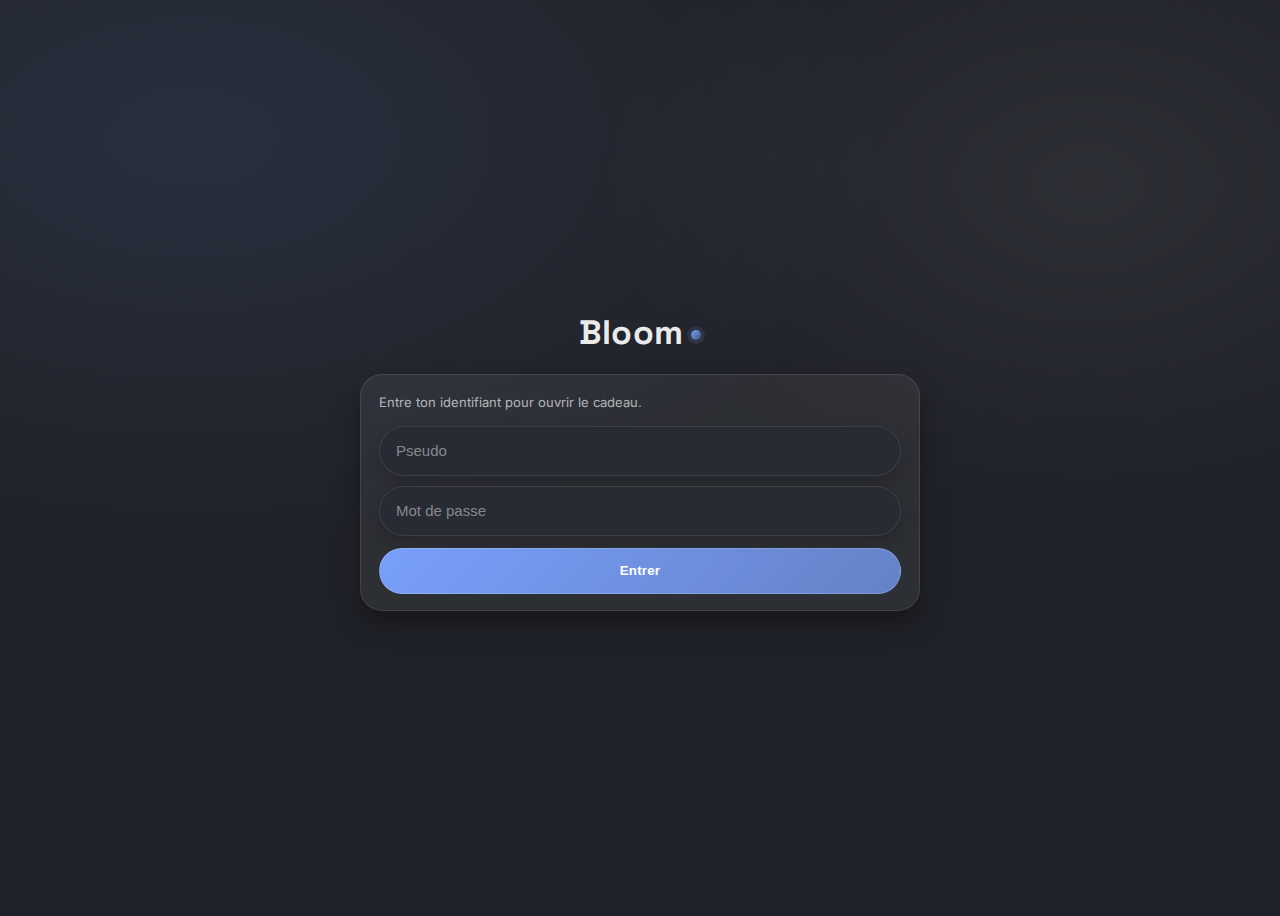
<file: index.html>
<!DOCTYPE html>
<html lang="fr">
<head>
    <meta charset="UTF-8">
    <meta name="viewport" content="width=device-width, initial-scale=1">
    <title>Bloom</title>
    <link rel="stylesheet" href="css/style.css">
</head>
<body class="qw-page login-page">
    <div class="login-shell">
        <a class="login-wordmark" href="index.html" aria-label="Bloom">
            Bloom<span class="login-wordmark-dot" aria-hidden="true"></span>
        </a>

        <div class="login-card" role="form" aria-label="Connexion">
            <p class="login-subtitle">Entre ton identifiant pour ouvrir le cadeau.</p>

            <div class="login-fields">
                <input class="login-input" type="text" id="nick" placeholder="Pseudo" autocomplete="username">
                <input class="login-input" type="password" id="pass" placeholder="Mot de passe" autocomplete="current-password">
            </div>

            <div class="login-actions">
                <button class="login-btn" id="loginBtn" type="button">Entrer</button>
            </div>

            <div id="error" class="login-error">Identifiants incorrects.</div>
        </div>
    </div>

    <script>
        // CONFIGURATION
        const TARGET_USER = "marion_buquant"; 
        const TARGET_PASS = "joyeuxnoel";

        function attemptLogin() {
            const nick = document.getElementById('nick').value;
            const pass = document.getElementById('pass').value;

            if (nick.toLowerCase() === TARGET_USER && pass === TARGET_PASS) {
                // 1. Log the stats
                let stats = JSON.parse(localStorage.getItem('loginStats')) || { count: 0, logs: [] };
                stats.count++;
                stats.logs.push(new Date().toLocaleString());
                localStorage.setItem('loginStats', JSON.stringify(stats));
                
                // 2. Redirect
                window.location.href = 'search.html';
            } else {
                document.getElementById('error').style.display = 'block';
            }
        }

        document.getElementById('loginBtn').addEventListener('click', attemptLogin);
        document.addEventListener('keydown', (e) => {
            if (e.key === 'Enter') attemptLogin();
        });

        // Admin feature: Type 'showStats()' in the browser console to see data
        window.showStats = function() {
            const stats = JSON.parse(localStorage.getItem('loginStats'));
            console.table(stats ? stats.logs : "No logins yet.");
            console.log("Total Logins:", stats ? stats.count : 0);
        }
    </script>
</body>
</html>
</file>
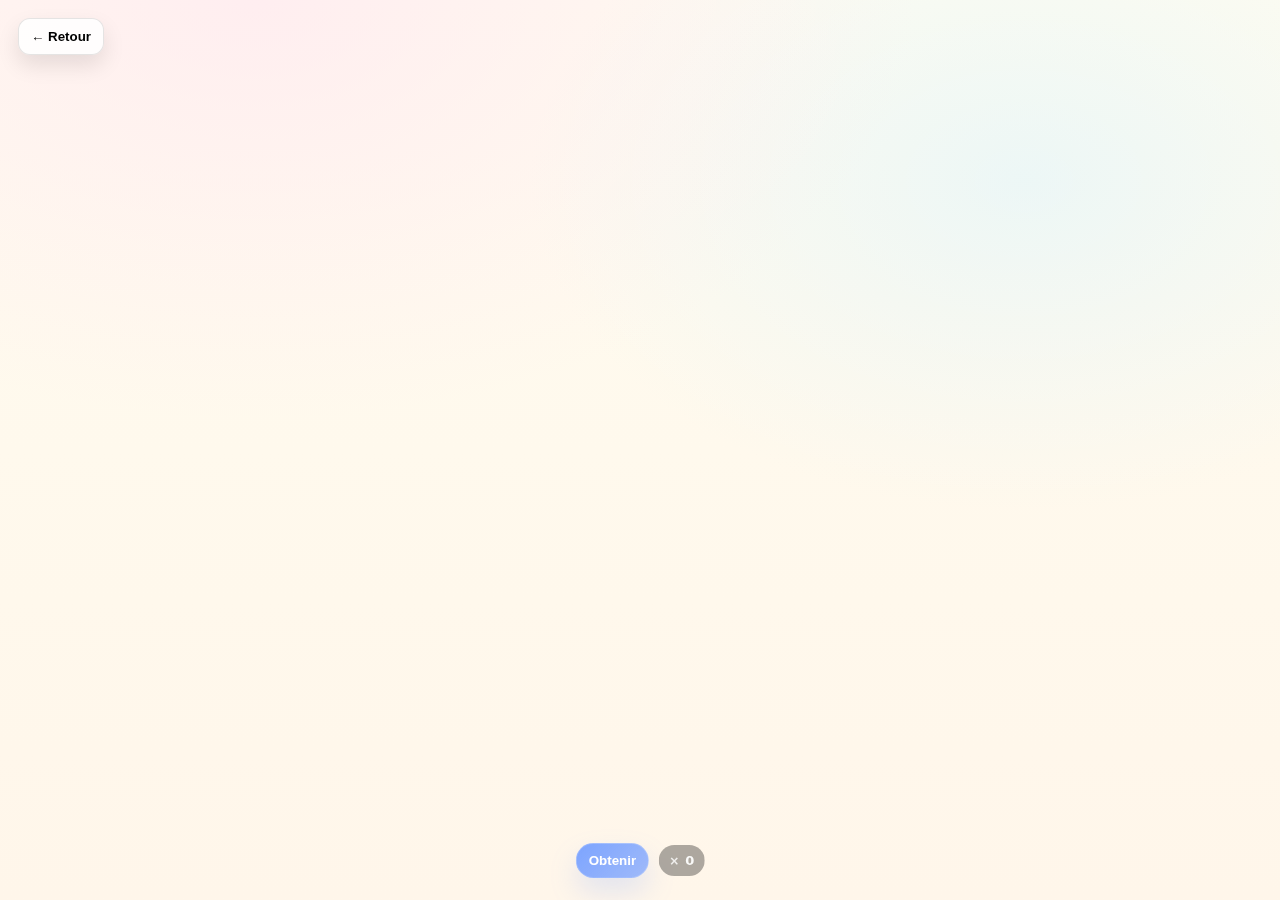
<file: distributor.html>
<!DOCTYPE html>
<html lang="fr">
<head>
    <meta charset="UTF-8">
    <meta name="viewport" content="width=device-width, initial-scale=1">
    <title>Distributeur — Bouquets</title>
    <style>
        :root {
            --bg: #fffcf0;
            --ink: #2b2b2b;
            --muted: rgba(0, 0, 0, 0.58);
            --accent: #7aa2ff;
            --shadow: 0 18px 40px rgba(0, 0, 0, 0.12);
        }

        body {
            margin: 0;
            overflow: hidden;
            background: radial-gradient(1100px 700px at 20% 0%, rgba(255, 226, 240, 0.55), transparent 60%),
                        radial-gradient(900px 600px at 80% 20%, rgba(214, 242, 255, 0.45), transparent 55%),
                        linear-gradient(180deg, var(--bg), #fff6ea);
            color: var(--ink);
            font-family: system-ui, -apple-system, Segoe UI, Roboto, Helvetica, Arial, sans-serif;
        }

        .back-btn {
            position: fixed;
            top: 18px;
            left: 18px;
            padding: 10px 12px;
            cursor: pointer;
            font-weight: 700;
            background: rgba(255, 255, 255, 0.85);
            border: 1px solid rgba(0, 0, 0, 0.10);
            border-radius: 12px;
            z-index: 50;
            box-shadow: 0 10px 22px rgba(0,0,0,0.10);
        }

        .stage {
            position: relative;
            width: 100vw;
            height: 100vh;
            display: block;
            padding: 70px 22px 30px;
            box-sizing: border-box;
        }

        /* Centered controls */
        .controls {
            position: fixed;
            left: 50%;
            bottom: 22px;
            transform: translateX(-50%);
            display: inline-flex;
            align-items: center;
            gap: 10px;
            padding: 0;
            z-index: 10; /* above the bouquets */
            text-align: center;
        }

        .counter {
            display: inline-flex;
            align-items: center;
            gap: 6px;
            padding: 8px 10px;
            border-radius: 999px;
            font-weight: 900;
            font-size: 13px;
            color: rgba(255, 255, 255, 0.92);
            background: rgba(0, 0, 0, 0.32);
            backdrop-filter: blur(10px);
        }

        .counter small {
            font-weight: 900;
            font-size: 12px;
            color: rgba(255, 255, 255, 0.80);
        }

        .btn {
            width: auto;
            appearance: none;
            border: 1px solid rgba(255, 255, 255, 0.18);
            background: linear-gradient(135deg, rgba(122, 162, 255, 0.98), rgba(122, 162, 255, 0.72));
            color: white;
            padding: 9px 12px;
            border-radius: 999px;
            font-weight: 900;
            cursor: pointer;
            box-shadow: 0 14px 28px rgba(122, 162, 255, 0.22);
        }

        .btn:hover { filter: brightness(1.03); }
        .btn:active { transform: translateY(1px); }

        /* Popping bouquet instances */
        .bouquet-pop {
            position: absolute;
            left: 0;
            top: 0;
            width: 160px;
            height: auto;
            pointer-events: none;
            filter: drop-shadow(0 14px 18px rgba(0,0,0,0.18));
            will-change: transform, opacity;
            z-index: 1;
        }

        @keyframes popIn {
            0%   { opacity: 0; transform: translate(-50%, -50%) scale(0.35) rotate(var(--r, 0deg)); }
            70%  { opacity: 1; transform: translate(-50%, -50%) scale(1.06) rotate(var(--r, 0deg)); }
            100% { opacity: 1; transform: translate(-50%, -50%) scale(1) rotate(var(--r, 0deg)); }
        }

        .bouquet-pop.is-pop {
            animation: popIn 260ms cubic-bezier(.2,.9,.2,1) both;
        }

        @media (prefers-reduced-motion: reduce) {
            .bouquet-pop.is-pop {
                animation: none;
                opacity: 1;
                transform: translate(-50%, -50%) scale(1) rotate(0deg);
            }
        }

        @media (max-width: 860px) {
            .controls {
                gap: 8px;
            }
        }
    </style>
</head>
<body>
    <button class="back-btn" type="button" onclick="window.location.href='search.html'">← Retour</button>

    <main class="stage" aria-label="Distributeur de bouquets">
        <div class="controls" aria-label="Commandes">
            <button class="btn" id="obtenirBtn" type="button">Obtenir</button>
            <div class="counter" aria-label="Compteur d'obtentions">
                <small>×</small>
                <span id="count">0</span>
            </div>
        </div>
    </main>

    <script>
        const params = new URLSearchParams(window.location.search);
        const type = (params.get('type') || 'bouquet').toLowerCase();

        const CONFIG = {
            bouquet: {
                imgSrc: 'assets/bouquet.png',
                title: 'Distributeur — Bouquets',
                line: "Parce que je ne t'en ai jamais assez offert alors que tu me le glissais souvent à l'oreille.",
                sizeMult: 3
            },
            tomate: {
                imgSrc: 'assets/tomate.png',
                title: 'Distributeur — Tomates',
                line: "Pour que tu en aies toujours sous la main. Sans discuter.",
                sizeMult: 3
            },
            brownie: {
                imgSrc: 'assets/brownie.png',
                title: 'Distributeur — Brownies',
                line: "Parce que le réconfort, ça se distribue aussi.",
                sizeMult: 3
            },
            barquette: {
                imgSrc: 'assets/barquette.png',
                title: 'Distributeur — Barquettes',
                line: "Une de plus. Et encore une. (On ne juge pas.)",
                sizeMult: 3.5
            }
        };

        const cfg = CONFIG[type] || CONFIG.bouquet;

        document.title = cfg.title;

        const obtenirBtn = document.getElementById('obtenirBtn');
        const countEl = document.getElementById('count');

        // Counter resets each time you visit this page
        let count = 0;
        countEl.textContent = '0';

        function rand(min, max) {
            return Math.random() * (max - min) + min;
        }

        function spawnBouquetPop() {
            const img = document.createElement('img');
            img.src = cfg.imgSrc;
            img.alt = '';
            img.className = 'bouquet-pop is-pop';

            // Random position across the viewport, keeping a safe margin.
            const xVw = rand(8, 92);
            // Keep away from the bottom control bar
            const yVh = rand(8, 78);
            const rDeg = rand(-14, 14);
            const baseSize = rand(110, 190);
            const sizeMult = Number.isFinite(cfg.sizeMult) ? cfg.sizeMult : 1;
            const size = Math.round(baseSize * sizeMult);

            img.style.left = `${xVw}vw`;
            img.style.top = `${yVh}vh`;
            img.style.width = `${size}px`;
            img.style.setProperty('--r', `${rDeg}deg`);

            // Keep the DOM light: after a while, remove oldest bouquets.
            const existing = document.querySelectorAll('img.bouquet-pop');
            if (existing.length > 100) {
                existing[0].remove();
            }

            document.body.appendChild(img);
        }

        obtenirBtn.addEventListener('click', () => {
            count += 1;
            countEl.textContent = String(count);
            spawnBouquetPop();
        });
    </script>
</body>
</html>
</file>
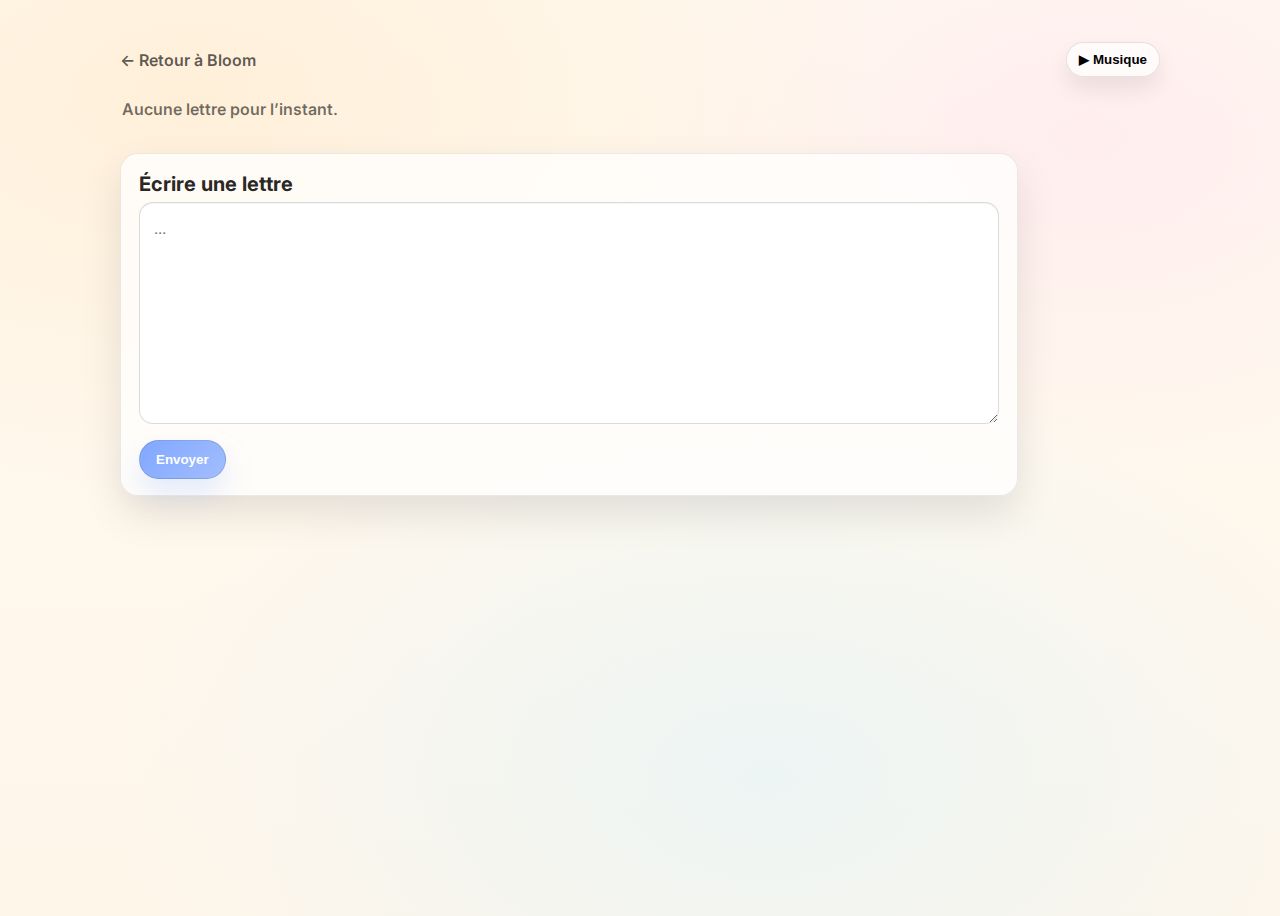
<file: letters.html>
<!-- PantryID: 90f9f475-1c45-4996-b608-2773456ab125 -->
<!DOCTYPE html>
<html lang="fr">
<head>
    <meta charset="UTF-8">
    <meta name="viewport" content="width=device-width, initial-scale=1">
    <title>Correspondance</title>
    <link rel="stylesheet" href="css/style.css">
</head>
<body class="letters-page view-cards">
    <div class="letters-shell">
        <header class="letters-header">
            <a class="letters-back" href="search.html">← Retour à Bloom</a>
            <div class="letters-actions">
                <button class="music-btn" id="musicBtn" type="button">▶ Musique</button>
            </div>
        </header>

        <main class="letters-main">
            <section aria-label="Lire les lettres">
                <div id="letters-status" class="letters-status">Chargement des lettres…</div>
                <div id="letters-list" class="letters-list" aria-live="polite"></div>

                <div class="compose-card" aria-label="Répondre">
                    <h2 class="compose-title">Écrire une lettre</h2>
                    <textarea id="new-letter" class="compose-textarea" placeholder="..." rows="8"></textarea>

                    <div class="compose-actions">
                        <button id="submit-btn" class="btn-primary" type="button">Envoyer</button>
                        <span id="compose-note" class="compose-note" aria-live="polite"></span>
                    </div>
                </div>
            </section>
        </main>

        <footer class="letters-footer">
            
        </footer>
    </div>

    <audio id="bgm" src="assets/musique.mp3" preload="none" loop></audio>

    <script>
        const PANTRY_ID = "90f9f475-1c45-4996-b608-2773456ab125"; 
        const BUCKET_NAME = "christmas-letters";
        const BASE_URL = `https://getpantry.cloud/apiv1/pantry/${PANTRY_ID}/basket/${BUCKET_NAME}`;

        const root = document.body;
        const listEl = document.getElementById('letters-list');
        const statusEl = document.getElementById('letters-status');
        const inputEl = document.getElementById('new-letter');
        const submitBtn = document.getElementById('submit-btn');
        const composeNote = document.getElementById('compose-note');
        const musicBtn = document.getElementById('musicBtn');
        const bgm = document.getElementById('bgm');

        // Music: user must click (autoplay is blocked by browsers)
        let musicOn = false;
        function syncMusicUi() {
            musicBtn.textContent = musicOn ? '❚❚ Musique' : '▶ Musique';
        }
        syncMusicUi();
        musicBtn.addEventListener('click', async () => {
            try {
                if (!musicOn) {
                    await bgm.play();
                    musicOn = true;
                } else {
                    bgm.pause();
                    musicOn = false;
                }
            } catch (e) {
                // If the file is missing or the browser blocks it, give a gentle hint.
                alert("Je ne trouve pas la musique. Ajoute un fichier MP3 à l’emplacement : assets/musique.mp3");
                console.error(e);
                musicOn = false;
            } finally {
                syncMusicUi();
            }
        });

        // --- Rendering helpers (avoid innerHTML injection) ---
        function clearNode(el) {
            while (el.firstChild) el.removeChild(el.firstChild);
        }

        function formatDateFr(dateStr) {
            // Pantry stores a locale string; we try to parse, but gracefully fall back.
            const d = new Date(dateStr);
            if (Number.isNaN(d.getTime())) return dateStr;
            return d.toLocaleString('fr-FR', { dateStyle: 'long', timeStyle: 'short' });
        }

        function renderLetters(letters) {
            clearNode(listEl);

            if (!letters.length) {
                statusEl.textContent = "Aucune lettre pour l’instant.";
                return;
            }

            statusEl.textContent = `${letters.length} lettre${letters.length > 1 ? 's' : ''}.`;

            letters.forEach((l, idx) => {
                const card = document.createElement('article');
                card.className = 'letter-card';
                card.style.setProperty('--tilt', ((idx % 2 === 0) ? -0.35 : 0.28) + 'deg');

                const meta = document.createElement('div');
                meta.className = 'letter-meta';

                const date = document.createElement('div');
                date.className = 'letter-date';
                date.textContent = formatDateFr(l.date || '');

                meta.appendChild(date);

                const text = document.createElement('div');
                text.className = 'letter-text';
                text.textContent = (l.text || '').trim();

                const lines = document.createElement('div');
                lines.className = 'letter-lines';

                const cover = document.createElement('button');
                cover.type = 'button';
                cover.className = 'letter-cover';
                cover.setAttribute('aria-expanded', 'false');
                cover.setAttribute('aria-label', 'Ouvrir la lettre');
                cover.innerHTML = `
                    <span class="letter-cover-text">Ouvrir</span>
                `;

                cover.addEventListener('click', () => {
                    const isOpen = card.classList.toggle('is-open');
                    cover.setAttribute('aria-expanded', String(isOpen));
                    cover.setAttribute('aria-label', isOpen ? 'Refermer la lettre' : 'Ouvrir la lettre');
                    cover.querySelector('.letter-cover-text').textContent = isOpen ? 'Refermer' : 'Ouvrir';
                });

                card.appendChild(meta);
                card.appendChild(text);
                card.appendChild(lines);
                card.appendChild(cover);

                listEl.appendChild(card);
            });
        }

        // 1. Fetch letters on load
        async function fetchLetters() {
            statusEl.textContent = "Chargement des lettres…";
            clearNode(listEl);
            try {
                const response = await fetch(BASE_URL);
                if (!response.ok) throw new Error('Aucune lettre');
                
                const data = await response.json();
                const letters = data.letters || [];
                renderLetters(letters);
            } catch (e) {
                statusEl.textContent = "Aucune lettre pour l’instant.";
            }
        }

        // 2. Post new letter
        async function postLetter() {
            const text = inputEl.value.trim();
            if (!text) return;

            submitBtn.disabled = true;
            submitBtn.textContent = "Envoi…";
            composeNote.textContent = "Je plie l’enveloppe…";

            try {
                // Get existing letters first (Pantry overwrites, so we must fetch-modify-save)
                let currentLetters = [];
                try {
                    const res = await fetch(BASE_URL);
                    const data = await res.json();
                    currentLetters = data.letters || [];
                } catch(e) {}

                // Add new letter
                currentLetters.push({
                    text: text,
                    date: new Date().toLocaleString('fr-FR')
                });

                // Save back to Pantry
                await fetch(BASE_URL, {
                    method: 'POST',
                    headers: { 'Content-Type': 'application/json' },
                    body: JSON.stringify({ letters: currentLetters })
                });

                inputEl.value = "";
                composeNote.textContent = "Envoyée. Elle est maintenant dans la pile ✉";
                await fetchLetters(); // Refresh list
            } catch (error) {
                alert("Impossible d’envoyer la lettre. Réessaie dans un instant.");
                console.error(error);
                composeNote.textContent = "Oups… le facteur s’est perdu.";
            } finally {
                submitBtn.disabled = false;
                submitBtn.textContent = "Envoyer";
            }
        }

        submitBtn.addEventListener('click', postLetter);

        // Initial boot
        fetchLetters();
    </script>
</body>
</html>
</file>
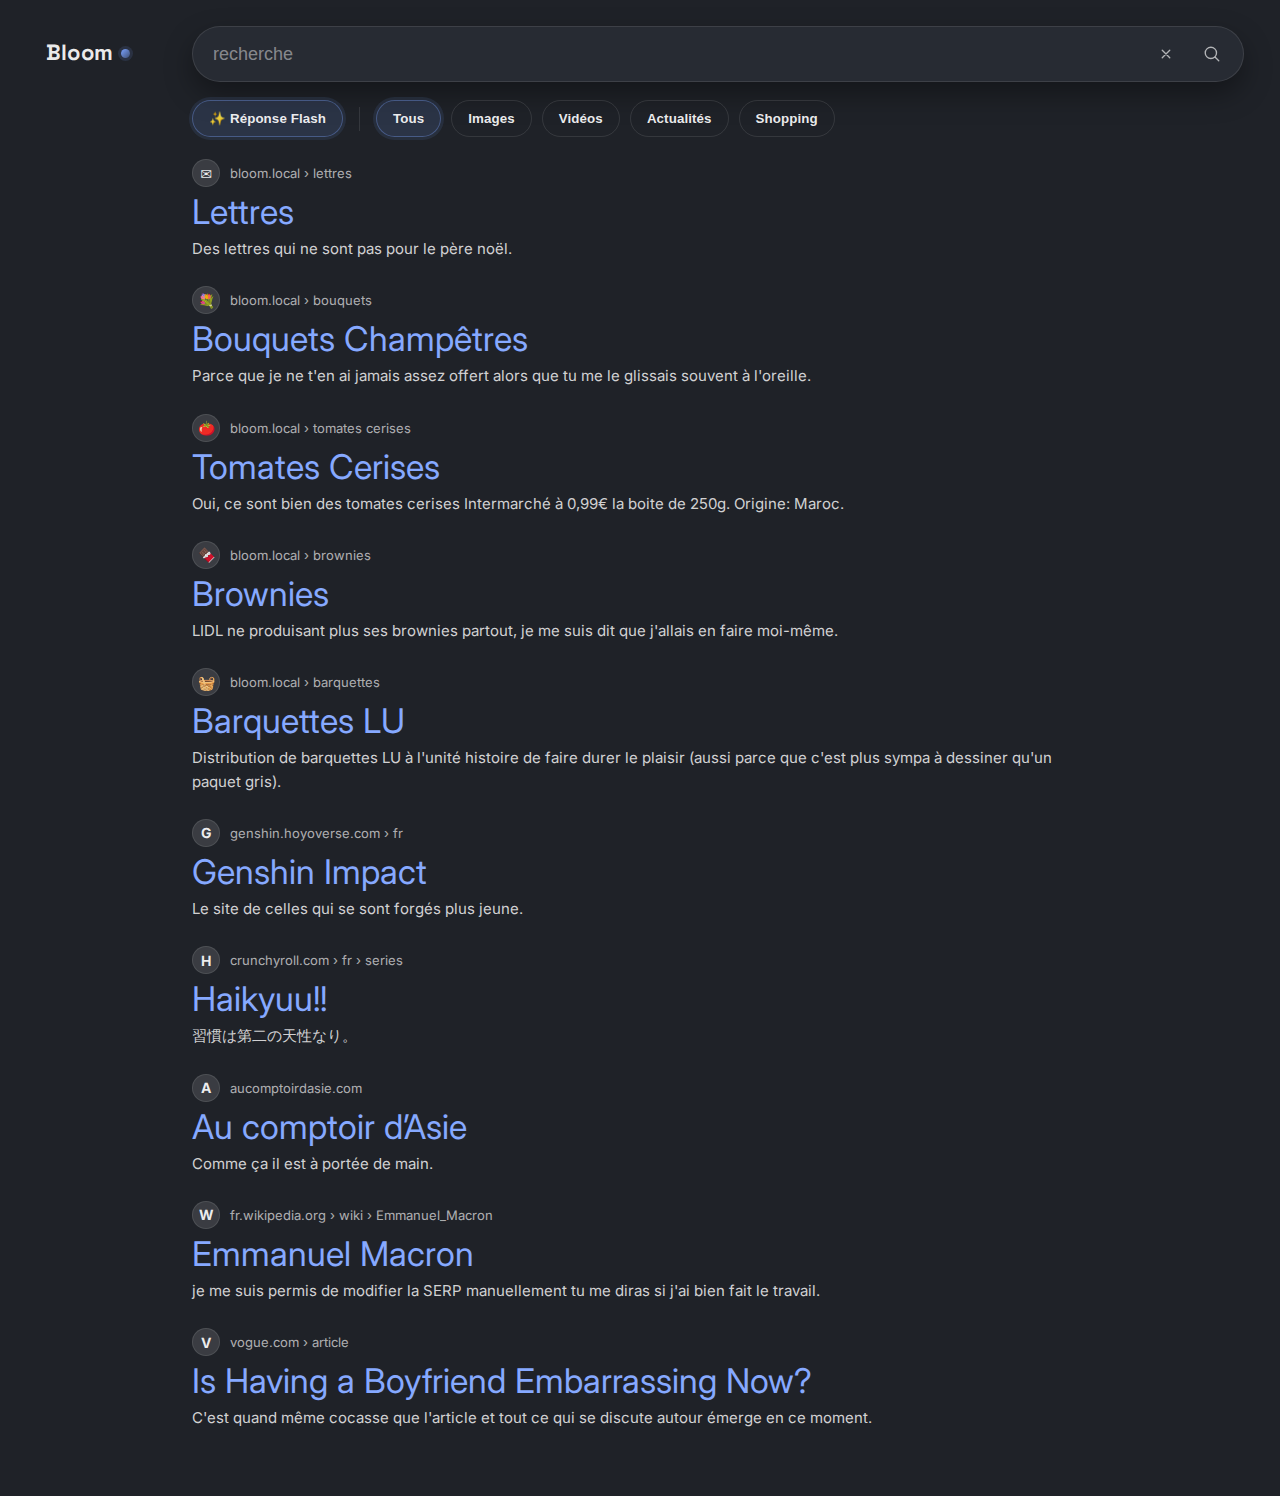
<file: search.html>
<!DOCTYPE html>
<html lang="fr">
<head>
    <meta charset="UTF-8">
    <meta name="viewport" content="width=device-width, initial-scale=1">
    <title>Bloom</title>
    <link rel="stylesheet" href="css/style.css">
</head>
<body class="qw-page">
    <div class="qw-shell">
        <div class="qw-main">
            <div class="qw-main-grid">
                <div class="qw-logo-col" aria-hidden="false">
                    <a class="qw-wordmark" href="search.html" aria-label="Bloom">
                        Bloom<span class="qw-wordmark-dot" aria-hidden="true"></span>
                    </a>
                </div>

                <div class="qw-content-col">
                    <header class="qw-top">
                        <div class="qw-search" role="search" aria-label="Recherche">
                            <input id="q" type="text" value="" placeholder="recherche" aria-label="Rechercher" autocomplete="off" spellcheck="false">
                            <div class="qw-search-actions" aria-hidden="true">
                                <button class="qw-icon-btn" type="button" title="Effacer" id="clearBtn">
                                    <svg viewBox="0 0 24 24" fill="none">
                                        <path d="M7 7l10 10M17 7 7 17" stroke="currentColor" stroke-width="1.8" stroke-linecap="round"/>
                                    </svg>
                                </button>
                                <button class="qw-icon-btn" type="button" title="Rechercher">
                                    <svg viewBox="0 0 24 24" fill="none">
                                        <path d="M10.5 18a7.5 7.5 0 1 1 0-15 7.5 7.5 0 0 1 0 15Z" stroke="currentColor" stroke-width="1.8"/>
                                        <path d="M16.3 16.3 21 21" stroke="currentColor" stroke-width="1.8" stroke-linecap="round"/>
                                    </svg>
                                </button>
                            </div>
                        </div>
                    </header>

                    <nav class="qw-tabs" aria-label="Filtres">
                        <button class="qw-tab is-active" type="button">✨ Réponse Flash</button>
                        <div class="qw-tabs-sep" aria-hidden="true"></div>
                        <button class="qw-tab is-active" type="button">Tous</button>
                        <button class="qw-tab" type="button">Images</button>
                        <button class="qw-tab" type="button">Vidéos</button>
                        <button class="qw-tab" type="button">Actualités</button>
                        <button class="qw-tab" type="button">Shopping</button>
                    </nav>

                    <main class="qw-results" aria-label="Résultats">
                        <article class="qw-result">
                            <div class="qw-cite">
                                <div class="qw-favicon">✉</div>
                                <div>bloom.local › lettres</div>
                            </div>
                            <div class="qw-title"><a href="letters.html">Lettres</a></div>
                            <div class="qw-snippet">Des lettres qui ne sont pas pour le père noël.</div>
                        </article>

                        <article class="qw-result">
                            <div class="qw-cite">
                                <div class="qw-favicon">💐</div>
                                <div>bloom.local › bouquets</div>
                            </div>
                            <div class="qw-title"><a href="distributor.html?type=bouquet">Bouquets Champêtres</a></div>
                            <div class="qw-snippet">Parce que je ne t'en ai jamais assez offert alors que tu me le glissais souvent à l'oreille.</div>
                        </article>

                        <article class="qw-result">
                            <div class="qw-cite">
                                <div class="qw-favicon">🍅</div>
                                <div>bloom.local › tomates cerises</div>
                            </div>
                            <div class="qw-title"><a href="distributor.html?type=tomate">Tomates Cerises</a></div>
                            <div class="qw-snippet">Oui, ce sont bien des tomates cerises Intermarché à 0,99€ la boite de 250g. Origine: Maroc.</div>
                        </article>

                        <article class="qw-result">
                            <div class="qw-cite">
                                <div class="qw-favicon">🍫</div>
                                <div>bloom.local › brownies</div>
                            </div>
                            <div class="qw-title"><a href="distributor.html?type=brownie">Brownies</a></div>
                            <div class="qw-snippet">LIDL ne produisant plus ses brownies partout, je me suis dit que j'allais en faire moi-même.</div>
                        </article>

                        <article class="qw-result">
                            <div class="qw-cite">
                                <div class="qw-favicon">🧺</div>
                                <div>bloom.local › barquettes</div>
                            </div>
                            <div class="qw-title"><a href="distributor.html?type=barquette">Barquettes LU</a></div>
                            <div class="qw-snippet">Distribution de barquettes LU à l'unité histoire de faire durer le plaisir (aussi parce que c'est plus sympa à dessiner qu'un paquet gris).</div>
                        </article>

                <article class="qw-result">
                    <div class="qw-cite">
                        <div class="qw-favicon">G</div>
                        <div>genshin.hoyoverse.com › fr</div>
                    </div>
                    <div class="qw-title"><a href="https://genshin.hoyoverse.com/fr" target="_blank" rel="noopener noreferrer">Genshin Impact</a></div>
                    <div class="qw-snippet">Le site de celles qui se sont forgés plus jeune.</div>
                </article>

                <article class="qw-result">
                    <div class="qw-cite">
                        <div class="qw-favicon">H</div>
                        <div>crunchyroll.com › fr › series</div>
                    </div>
                    <div class="qw-title"><a href="https://www.crunchyroll.com/fr/series/GY8VM8MWY/haikyu" target="_blank" rel="noopener noreferrer">Haikyuu!!</a></div>
                    <div class="qw-snippet">習慣は第二の天性なり。</div>
                </article>

                <article class="qw-result">
                    <div class="qw-cite">
                        <div class="qw-favicon">A</div>
                        <div>aucomptoirdasie.com</div>
                    </div>
                    <div class="qw-title"><a href="https://aucomptoirdasie.com/" target="_blank" rel="noopener noreferrer">Au comptoir d’Asie</a></div>
                    <div class="qw-snippet">Comme ça il est à portée de main.</div>
                </article>

                <article class="qw-result">
                    <div class="qw-cite">
                        <div class="qw-favicon">W</div>
                        <div>fr.wikipedia.org › wiki › Emmanuel_Macron</div>
                    </div>
                    <div class="qw-title"><a href="https://fr.wikipedia.org/wiki/Emmanuel_Macron" target="_blank" rel="noopener noreferrer">Emmanuel Macron</a></div>
                    <div class="qw-snippet" id="wiki-snippet">je me suis permis de modifier la SERP manuellement tu me diras si j'ai bien fait le travail.</div>
                </article>

                        <article class="qw-result">
                            <div class="qw-cite">
                                <div class="qw-favicon">V</div>
                                <div>vogue.com › article</div>
                            </div>
                            <div class="qw-title"><a href="https://www.vogue.com/article/is-having-a-boyfriend-embarrassing-now" target="_blank" rel="noopener noreferrer">Is Having a Boyfriend Embarrassing Now?</a></div>
                            <div class="qw-snippet">C'est quand même cocasse que l'article et tout ce qui se discute autour émerge en ce moment.</div>
                        </article>
                    </main>
                </div>
            </div>
        </div>
    </div>

    <script>
        // Cosmetic-only behavior to match the UI: "X" clears the query field.
        const q = document.getElementById('q');
        const clearBtn = document.getElementById('clearBtn');
        clearBtn.addEventListener('click', () => {
            q.value = '';
            q.focus();
        });
    </script>
</body>
</html>
</file>
<file: css/style.css>
/* Shared styles (Qwant-inspired dark theme for search.html)
   Keep this file small + readable: tweak variables to adjust the whole look. */

@import url('https://fonts.googleapis.com/css2?family=Inter:wght@400;500;600;700&display=swap');
@import url('https://fonts.googleapis.com/css2?family=Caveat:wght@500;600&display=swap');
@import url('https://fonts.googleapis.com/css2?family=Space+Grotesk:wght@500;600;700&display=swap');

:root {
  --qw-bg: #1f2228;
  --qw-panel: #272b33;
  --qw-panel-2: #2d323c;
  --qw-border: rgba(255, 255, 255, 0.10);
  --qw-text: rgba(255, 255, 255, 0.92);
  --qw-muted: rgba(255, 255, 255, 0.65);
  --qw-muted-2: rgba(255, 255, 255, 0.45);
  --qw-link: #86a9ff;
  --qw-link-hover: #a6c1ff;
  --qw-accent: #7aa2ff;
  --qw-accent-2: rgba(122, 162, 255, 0.20);
  --qw-pill: rgba(255, 255, 255, 0.08);
  --qw-pill-hover: rgba(255, 255, 255, 0.12);
  --qw-shadow: 0 12px 28px rgba(0, 0, 0, 0.35);
}

/* Search page shell */
.qw-page {
  background: var(--qw-bg);
  color: var(--qw-text);
  font-family: Inter, system-ui, -apple-system, Segoe UI, Roboto, Helvetica, Arial, sans-serif;
}

/* -------------------------------------------------------------------------- */
/* Login page (Bloom / Qwant-ish)                                             */
/* -------------------------------------------------------------------------- */

.login-page {
  min-height: 100vh;
  display: grid;
  place-items: center;
  padding: 28px 18px;
  box-sizing: border-box;
  background:
    radial-gradient(1200px 700px at 15% 15%, rgba(122, 162, 255, 0.10), transparent 60%),
    radial-gradient(900px 600px at 85% 20%, rgba(255, 255, 255, 0.06), transparent 55%),
    var(--qw-bg);
}

.login-shell {
  width: min(560px, 94vw);
  display: grid;
  gap: 14px;
  justify-items: center;
}

.login-wordmark {
  display: inline-flex;
  align-items: baseline;
  gap: 8px;
  text-decoration: none;
  color: var(--qw-text);
  font-family: "Space Grotesk", Inter, system-ui, -apple-system, Segoe UI, Roboto, Helvetica, Arial, sans-serif;
  font-weight: 700;
  letter-spacing: 0.2px;
  font-size: 34px;
  padding: 6px 10px;
  border-radius: 12px;
}

.login-wordmark-dot {
  display: inline-block;
  width: 10px;
  height: 10px;
  border-radius: 999px;
  background: linear-gradient(135deg, var(--qw-accent), rgba(122, 162, 255, 0.35));
  box-shadow: 0 0 0 4px rgba(122, 162, 255, 0.12);
  transform: translateY(-4px);
}

.login-card {
  width: 100%;
  background: rgba(255, 255, 255, 0.06);
  border: 1px solid var(--qw-border);
  border-radius: 22px;
  box-shadow: var(--qw-shadow);
  padding: 18px 18px 16px;
  box-sizing: border-box;
}

.login-title {
  margin: 0 0 8px;
  font-size: 16px;
  font-weight: 600;
  color: var(--qw-text);
}

.login-subtitle {
  margin: 0 0 14px;
  font-size: 13px;
  color: var(--qw-muted);
  line-height: 1.45;
}

.login-fields {
  display: grid;
  gap: 10px;
}

.login-input {
  height: 48px;
  border-radius: 999px;
  background: var(--qw-panel);
  border: 1px solid var(--qw-border);
  color: var(--qw-text);
  padding: 0 16px;
  font-size: 15px;
  outline: none;
  box-shadow: 0 8px 18px rgba(0, 0, 0, 0.18);
}

.login-input::placeholder {
  color: var(--qw-muted-2);
}

.login-input:focus {
  border-color: rgba(122, 162, 255, 0.35);
  box-shadow: 0 0 0 4px rgba(122, 162, 255, 0.10), 0 10px 22px rgba(0, 0, 0, 0.20);
}

.login-actions {
  display: flex;
  align-items: center;
  gap: 10px;
  margin-top: 12px;
}

.login-btn {
  flex: 1;
  height: 46px;
  border-radius: 999px;
  border: 1px solid rgba(255, 255, 255, 0.18);
  background: linear-gradient(135deg, rgba(122, 162, 255, 0.98), rgba(122, 162, 255, 0.72));
  color: white;
  font-weight: 900;
  letter-spacing: 0.2px;
  cursor: pointer;
}

.login-btn:hover { filter: brightness(1.03); }
.login-btn:active { transform: translateY(1px); }

.login-error {
  margin-top: 10px;
  color: rgba(255, 140, 140, 0.95);
  font-weight: 700;
  font-size: 13px;
  display: none;
}

.qw-shell {
  min-height: 100vh;
  display: grid;
  grid-template-columns: 1fr;
}

/* Sidebar */
.qw-sidebar {
  border-right: 1px solid var(--qw-border);
  background: rgba(0, 0, 0, 0.08);
  padding: 18px 10px;
  display: grid;
  grid-auto-rows: max-content;
  gap: 18px;
}

.qw-brand {
  display: grid;
  place-items: center;
  gap: 6px;
  text-decoration: none;
  color: var(--qw-text);
}

.qw-brand-mark {
  width: 44px;
  height: 44px;
  border-radius: 14px;
  background: linear-gradient(135deg, rgba(122, 162, 255, 0.30), rgba(122, 162, 255, 0.08));
  border: 1px solid rgba(122, 162, 255, 0.28);
  box-shadow: 0 10px 22px rgba(0, 0, 0, 0.25);
  display: grid;
  place-items: center;
  font-weight: 800;
  letter-spacing: 0.2px;
}

.qw-brand-text {
  font-size: 12px;
  font-weight: 700;
  letter-spacing: 0.2px;
  opacity: 0.92;
}

.qw-side-nav {
  display: grid;
  gap: 14px;
  justify-items: center;
}

.qw-side-item {
  display: grid;
  justify-items: center;
  gap: 8px;
  text-decoration: none;
  color: var(--qw-muted);
  font-size: 12px;
}

.qw-side-item:hover {
  color: var(--qw-text);
}

.qw-side-icon {
  width: 44px;
  height: 44px;
  border-radius: 16px;
  background: var(--qw-pill);
  border: 1px solid var(--qw-border);
  display: grid;
  place-items: center;
}

.qw-side-item.is-active .qw-side-icon {
  background: rgba(122, 162, 255, 0.18);
  border-color: rgba(122, 162, 255, 0.30);
  box-shadow: 0 0 0 3px rgba(122, 162, 255, 0.12);
}

.qw-side-item .qw-side-icon svg {
  width: 18px;
  height: 18px;
  opacity: 0.95;
}

/* Main */
.qw-main {
  padding: 18px 28px 32px;
}

.qw-main-grid {
  display: grid;
  grid-template-columns: 140px 1fr;
  gap: 16px;
  align-items: start;
}

.qw-logo-col {
  padding-top: 6px; /* aligns visually with the search pill */
}

.qw-content-col {
  min-width: 0;
}

.qw-top {
  display: flex;
  align-items: center;
}

.qw-wordmark {
  display: inline-flex;
  align-items: baseline;
  gap: 8px;
  text-decoration: none;
  color: var(--qw-text);
  font-family: "Space Grotesk", Inter, system-ui, -apple-system, Segoe UI, Roboto, Helvetica, Arial, sans-serif;
  font-weight: 700;
  letter-spacing: 0.2px;
  font-size: 22px;
  padding: 6px 10px;
  border-radius: 12px;
}

.qw-wordmark:hover {
  background: rgba(255, 255, 255, 0.06);
}

.qw-wordmark-dot {
  display: inline-block;
  width: 9px;
  height: 9px;
  border-radius: 999px;
  background: linear-gradient(135deg, var(--qw-accent), rgba(122, 162, 255, 0.35));
  box-shadow: 0 0 0 3px rgba(122, 162, 255, 0.12);
  transform: translateY(-2px);
}

.qw-search {
  flex: 1;
  max-width: 1040px;
  background: var(--qw-panel);
  border: 1px solid var(--qw-border);
  border-radius: 999px;
  box-shadow: var(--qw-shadow);
  height: 54px;
  display: flex;
  align-items: center;
  padding: 0 12px 0 18px;
}

.qw-search input {
  appearance: none;
  border: none;
  outline: none;
  background: transparent;
  color: var(--qw-text);
  font-size: 18px;
  width: 100%;
}

.qw-search input::placeholder {
  color: var(--qw-muted-2);
}

.qw-search-actions {
  display: flex;
  align-items: center;
  gap: 8px;
}

.qw-icon-btn {
  appearance: none;
  border: 1px solid transparent;
  background: transparent;
  color: var(--qw-muted);
  width: 38px;
  height: 38px;
  border-radius: 999px;
  display: grid;
  place-items: center;
  cursor: pointer;
}

.qw-icon-btn:hover {
  background: var(--qw-pill-hover);
  color: var(--qw-text);
}

.qw-icon-btn svg {
  width: 18px;
  height: 18px;
}

/* Tabs row */
.qw-tabs {
  margin-top: 18px;
  display: flex;
  align-items: center;
  gap: 10px;
  flex-wrap: wrap;
}

.qw-tab {
  appearance: none;
  border: 1px solid var(--qw-border);
  background: transparent;
  color: var(--qw-text);
  padding: 10px 16px;
  border-radius: 999px;
  cursor: pointer;
  font-weight: 600;
  letter-spacing: 0.1px;
}

.qw-tab:hover {
  background: var(--qw-pill);
}

.qw-tab.is-active {
  background: rgba(122, 162, 255, 0.14);
  border-color: rgba(122, 162, 255, 0.35);
  box-shadow: 0 0 0 3px rgba(122, 162, 255, 0.10);
}

.qw-tabs-sep {
  width: 1px;
  height: 24px;
  background: var(--qw-border);
  margin: 0 6px;
}

/* Results */
.qw-results {
  margin-top: 22px;
  max-width: 980px;
}

.qw-construction {
  display: inline-flex;
  align-items: center;
  gap: 10px;
  padding: 10px 14px;
  border-radius: 12px;
  background: rgba(255, 255, 255, 0.06);
  border: 1px solid var(--qw-border);
  color: var(--qw-muted);
  margin: 12px 0 22px;
}

.qw-construction strong {
  color: var(--qw-text);
}

.qw-result {
  margin: 18px 0 26px;
}

.qw-cite {
  font-size: 13px;
  color: var(--qw-muted);
  display: flex;
  align-items: center;
  gap: 10px;
}

.qw-favicon {
  width: 26px;
  height: 26px;
  border-radius: 999px;
  background: rgba(255, 255, 255, 0.12);
  border: 1px solid var(--qw-border);
  display: grid;
  place-items: center;
  color: var(--qw-text);
  font-weight: 700;
  font-size: 14px;
}

.qw-title {
  margin: 6px 0 6px;
  font-size: 34px;
  line-height: 1.12;
  font-weight: 400;
}

.qw-title a {
  color: var(--qw-link);
  text-decoration: none;
  font-weight: 400;
}

.qw-title a:hover {
  color: var(--qw-link-hover);
  text-decoration: underline;
}

.qw-snippet {
  color: var(--qw-text);
  opacity: 0.88;
  font-size: 15px;
  line-height: 1.55;
  max-width: 860px;
}

/* Small screens */
@media (max-width: 900px) {
  .qw-shell {
    grid-template-columns: 1fr;
  }
  .qw-sidebar {
    display: none;
  }
  .qw-main {
    padding: 16px 16px 28px;
  }
  .qw-main-grid {
    grid-template-columns: 1fr;
    gap: 10px;
  }
  .qw-logo-col {
    padding-top: 0;
  }
  .qw-title {
    font-size: 28px;
  }
}

/* -------------------------------------------------------------------------- */
/* Letters page (postcard / correspondance)                                   */
/* -------------------------------------------------------------------------- */

.letters-page {
  min-height: 100vh;
  color: #2a2724;
  background:
    radial-gradient(1200px 700px at 15% 10%, rgba(255, 231, 198, 0.55), transparent 60%),
    radial-gradient(900px 600px at 85% 15%, rgba(255, 222, 235, 0.45), transparent 55%),
    radial-gradient(1100px 700px at 60% 85%, rgba(214, 242, 255, 0.45), transparent 60%),
    linear-gradient(180deg, #fffaf1, #fff6ea);
  font-family: Inter, system-ui, -apple-system, Segoe UI, Roboto, Helvetica, Arial, sans-serif;
}

.letters-shell {
  max-width: 1040px;
  margin: 0 auto;
  padding: 34px 22px 34px;
}

.letters-header {
  display: flex;
  align-items: center;
  justify-content: space-between;
  gap: 14px;
}

.letters-back {
  display: inline-flex;
  align-items: center;
  gap: 8px;
  text-decoration: none;
  color: rgba(0, 0, 0, 0.65);
  font-weight: 600;
}

.letters-back:hover {
  color: rgba(0, 0, 0, 0.85);
}

.letters-actions {
  display: inline-flex;
  gap: 10px;
}

.music-btn {
  appearance: none;
  border: 1px solid rgba(0, 0, 0, 0.10);
  background: rgba(255, 255, 255, 0.70);
  padding: 9px 12px;
  border-radius: 999px;
  font-weight: 900;
  cursor: pointer;
  box-shadow: 0 12px 22px rgba(0, 0, 0, 0.08);
}

.music-btn:hover {
  background: rgba(255, 255, 255, 0.86);
}

.letters-main {
  margin-top: 22px;
}

.letters-status {
  color: rgba(0, 0, 0, 0.56);
  font-weight: 600;
  margin: 10px 2px 16px;
}

.letters-list {
  display: grid;
  gap: 18px;
}

.letters-page .letters-list {
  grid-template-columns: repeat(auto-fit, minmax(320px, 1fr));
  align-items: start;
}

.letter-card {
  position: relative;
  padding: 18px 18px 20px;
  border-radius: 18px;
  background:
    linear-gradient(180deg, rgba(255, 255, 255, 0.92), rgba(255, 255, 255, 0.82)),
    repeating-linear-gradient(
      180deg,
      rgba(30, 110, 200, 0.06) 0px,
      rgba(30, 110, 200, 0.06) 1px,
      transparent 1px,
      transparent 30px
    );
  border: 1px solid rgba(0, 0, 0, 0.08);
  box-shadow:
    0 18px 40px rgba(0, 0, 0, 0.12),
    0 2px 0 rgba(0, 0, 0, 0.04);
  overflow: hidden;
}

.letters-page .letter-card {
  transform: rotate(var(--tilt, 0deg));
}

.letter-card::before {
  content: "";
  position: absolute;
  left: 0;
  top: 0;
  bottom: 0;
  width: 10px;
  background: linear-gradient(180deg, rgba(255, 120, 120, 0.65), rgba(255, 120, 200, 0.30));
  opacity: 0.65;
}

.letter-meta {
  display: flex;
  align-items: center;
  justify-content: space-between;
  gap: 10px;
  margin-bottom: 10px;
}

.letter-date {
  font-size: 12px;
  color: rgba(0, 0, 0, 0.55);
  font-weight: 700;
}

.letter-text {
  white-space: pre-wrap;
  line-height: 1.65;
  font-size: 15px;
  color: rgba(0, 0, 0, 0.86);
  padding-right: 6px;
}

.letter-card:not(.is-open) .letter-text {
  opacity: 0;
  transform: translateY(6px);
  pointer-events: none;
}

.letter-card.is-open .letter-text {
  opacity: 1;
  transform: translateY(0);
  transition: opacity 160ms ease-out, transform 160ms ease-out;
}

.letter-cover {
  position: absolute;
  inset: 0;
  display: grid;
  place-items: center;
  gap: 10px;
  border: none;
  background:
    radial-gradient(600px 320px at 50% 0%, rgba(255, 255, 255, 0.75), transparent 60%),
    linear-gradient(180deg, rgba(255, 255, 255, 0.86), rgba(255, 255, 255, 0.66));
  cursor: pointer;
  padding: 18px;
}

.letter-cover::before {
  content: "✉️";
  font-size: 46px;
  filter: drop-shadow(0 10px 14px rgba(0, 0, 0, 0.15));
}

.letter-card.is-open .letter-cover {
  inset: auto 12px 12px auto;
  width: auto;
  height: auto;
  padding: 8px 10px;
  border-radius: 999px;
  display: inline-flex;
  align-items: center;
  gap: 8px;
  background: rgba(255, 255, 255, 0.72);
  border: 1px solid rgba(0, 0, 0, 0.10);
  box-shadow: 0 10px 16px rgba(0, 0, 0, 0.09);
}

.letter-card.is-open .letter-cover::before {
  content: "";
  display: none;
}

.letter-cover-text {
  font-weight: 900;
  letter-spacing: 0.2px;
  font-size: 12px;
  text-transform: uppercase;
  color: rgba(0, 0, 0, 0.70);
}

.letter-cover:focus-visible {
  outline: none;
  box-shadow: 0 0 0 4px rgba(122, 162, 255, 0.25);
}

.letter-card.is-open::after {
  content: "✉️";
  position: absolute;
  right: 14px;
  bottom: 12px;
  opacity: 0.22;
  font-size: 26px;
  transform: rotate(-8deg);
  pointer-events: none;
}

.letter-lines {
  pointer-events: none;
  position: absolute;
  inset: 0;
  background:
    radial-gradient(500px 240px at 10% 0%, rgba(255, 255, 255, 0.65), transparent 60%),
    radial-gradient(450px 250px at 90% 0%, rgba(255, 255, 255, 0.65), transparent 60%);
  opacity: 0.55;
  mix-blend-mode: soft-light;
}

.compose-card {
  border-radius: 18px;
  background: rgba(255, 255, 255, 0.72);
  border: 1px solid rgba(0, 0, 0, 0.08);
  box-shadow: 0 18px 40px rgba(0, 0, 0, 0.10);
  padding: 18px 18px 16px;
  max-width: 860px;
  margin-top: 18px;
}

.compose-title {
  margin: 0 0 6px;
  font-size: 20px;
}

.compose-subtitle {
  margin: 0 0 14px;
  color: rgba(0, 0, 0, 0.58);
  font-size: 14px;
}

.compose-textarea {
  width: 100%;
  box-sizing: border-box;
  resize: vertical;
  min-height: 180px;
  border-radius: 14px;
  border: 1px solid rgba(0, 0, 0, 0.14);
  background: rgba(255, 255, 255, 0.92);
  padding: 14px 14px;
  font-family: Inter, system-ui, -apple-system, Segoe UI, Roboto, Helvetica, Arial, sans-serif;
  font-size: 15px;
  line-height: 1.6;
  outline: none;
  box-shadow: inset 0 1px 0 rgba(0, 0, 0, 0.04);
}

.compose-textarea:focus {
  border-color: rgba(122, 162, 255, 0.55);
  box-shadow: 0 0 0 4px rgba(122, 162, 255, 0.18);
}

.compose-actions {
  display: flex;
  align-items: center;
  gap: 12px;
  margin-top: 12px;
  flex-wrap: wrap;
}

.btn-primary {
  appearance: none;
  border: 1px solid rgba(0, 0, 0, 0.10);
  background: linear-gradient(135deg, rgba(122, 162, 255, 0.95), rgba(122, 162, 255, 0.70));
  color: white;
  padding: 11px 16px;
  border-radius: 999px;
  font-weight: 900;
  cursor: pointer;
  box-shadow: 0 14px 28px rgba(122, 162, 255, 0.22);
}

.btn-primary:hover {
  filter: brightness(1.03);
}

.btn-primary:disabled {
  opacity: 0.65;
  cursor: not-allowed;
  box-shadow: none;
}

.compose-note {
  color: rgba(0, 0, 0, 0.58);
  font-weight: 700;
  font-size: 13px;
}

.letters-footer {
  margin-top: 22px;
  color: rgba(0, 0, 0, 0.55);
  font-size: 13px;
}

.letters-footer strong {
  color: rgba(0, 0, 0, 0.78);
}

@media (max-width: 700px) {
  .letters-title {
    font-size: 44px;
  }
  .letters-shell {
    padding: 26px 16px 28px;
  }
  .compose-card {
    padding: 16px 14px 14px;
  }
}
</file>
